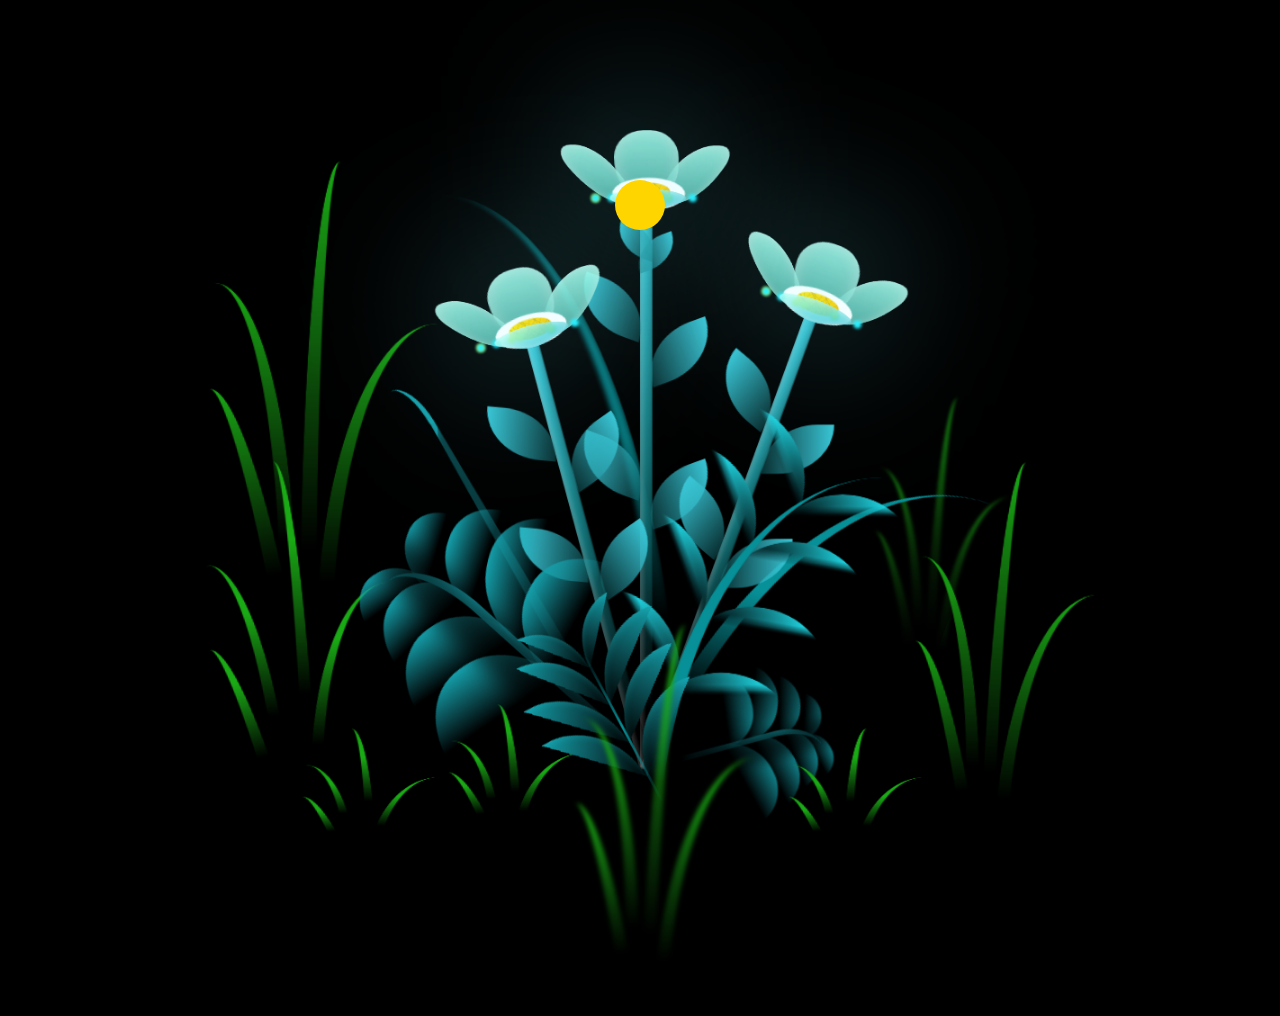
<file: flower.html>
<!DOCTYPE html>
<html lang="en">
<head>
    <meta charset="UTF-8">
    <meta http-equiv="X-UA-Compatible" content="IE=edge">
    <meta name="viewport" content="width=device-width, initial-scale=1.0">
    <link rel="stylesheet" href="style1.css">
    <title>Flowers</title>
    <link rel="icon" href="G/148 [Converted].png">
    <script src="function.js" type="text/javascript"></script><title>Flowers</title>
</head>

<body class="not-loaded">
    <div class="night"></div><div class="moon"></div><div class="flowers"><div class="flower flower--1"><div class="flower__leafs flower__leafs--1"><div class="flower__leaf flower__leaf--1"></div><div class="flower__leaf flower__leaf--2"></div><div class="flower__leaf flower__leaf--3"></div><div class="flower__leaf flower__leaf--4"></div><div class="flower__white-circle"></div><div class="flower__light flower__light--1"></div><div class="flower__light flower__light--2"></div><div class="flower__light flower__light--3"></div><div class="flower__light flower__light--4"></div><div class="flower__light flower__light--5"></div><div class="flower__light flower__light--6"></div><div class="flower__light flower__light--7"></div><div class="flower__light flower__light--8"></div></div><div class="flower__line"><div class="flower__line__leaf flower__line__leaf--1"></div><div class="flower__line__leaf flower__line__leaf--2"></div><div class="flower__line__leaf flower__line__leaf--3"></div><div class="flower__line__leaf flower__line__leaf--4"></div><div class="flower__line__leaf flower__line__leaf--5"></div><div class="flower__line__leaf flower__line__leaf--6"></div></div></div><div class="flower flower--2"><div class="flower__leafs flower__leafs--2"><div class="flower__leaf flower__leaf--1"></div><div class="flower__leaf flower__leaf--2"></div><div class="flower__leaf flower__leaf--3"></div><div class="flower__leaf flower__leaf--4"></div><div class="flower__white-circle"></div><div class="flower__light flower__light--1"></div><div class="flower__light flower__light--2"></div><div class="flower__light flower__light--3"></div><div class="flower__light flower__light--4"></div><div class="flower__light flower__light--5"></div><div class="flower__light flower__light--6"></div><div class="flower__light flower__light--7"></div><div class="flower__light flower__light--8"></div></div><div class="flower__line"><div class="flower__line__leaf flower__line__leaf--1"></div><div class="flower__line__leaf flower__line__leaf--2"></div><div class="flower__line__leaf flower__line__leaf--3"></div><div class="flower__line__leaf flower__line__leaf--4"></div></div></div><div class="flower flower--3"><div class="flower__leafs flower__leafs--3"><div class="flower__leaf flower__leaf--1"></div><div class="flower__leaf flower__leaf--2"></div><div class="flower__leaf flower__leaf--3"></div><div class="flower__leaf flower__leaf--4"></div><div class="flower__white-circle"></div><div class="flower__light flower__light--1"></div><div class="flower__light flower__light--2"></div><div class="flower__light flower__light--3"></div><div class="flower__light flower__light--4"></div><div class="flower__light flower__light--5"></div><div class="flower__light flower__light--6"></div><div class="flower__light flower__light--7"></div><div class="flower__light flower__light--8"></div></div><div class="flower__line"><div class="flower__line__leaf flower__line__leaf--1"></div><div class="flower__line__leaf flower__line__leaf--2"></div><div class="flower__line__leaf flower__line__leaf--3"></div><div class="flower__line__leaf flower__line__leaf--4"></div></div></div><div class="grow-ans"style="--d:1.2s"><div class="flower__g-long"><div class="flower__g-long__top"></div><div class="flower__g-long__bottom"></div></div></div><div class="growing-grass"><div class="flower__grass flower__grass--1"><div class="flower__grass--top"></div><div class="flower__grass--bottom"></div><div class="flower__grass__leaf flower__grass__leaf--1"></div><div class="flower__grass__leaf flower__grass__leaf--2"></div><div class="flower__grass__leaf flower__grass__leaf--3"></div><div class="flower__grass__leaf flower__grass__leaf--4"></div><div class="flower__grass__leaf flower__grass__leaf--5"></div><div class="flower__grass__leaf flower__grass__leaf--6"></div><div class="flower__grass__leaf flower__grass__leaf--7"></div><div class="flower__grass__leaf flower__grass__leaf--8"></div><div class="flower__grass__overlay"></div></div></div><div class="growing-grass"><div class="flower__grass flower__grass--2"><div class="flower__grass--top"></div><div class="flower__grass--bottom"></div><div class="flower__grass__leaf flower__grass__leaf--1"></div><div class="flower__grass__leaf flower__grass__leaf--2"></div><div class="flower__grass__leaf flower__grass__leaf--3"></div><div class="flower__grass__leaf flower__grass__leaf--4"></div><div class="flower__grass__leaf flower__grass__leaf--5"></div><div class="flower__grass__leaf flower__grass__leaf--6"></div><div class="flower__grass__leaf flower__grass__leaf--7"></div><div class="flower__grass__leaf flower__grass__leaf--8"></div><div class="flower__grass__overlay"></div></div></div><div class="grow-ans"style="--d:2.4s"><div class="flower__g-right flower__g-right--1"><div class="leaf"></div></div></div><div class="grow-ans"style="--d:2.8s"><div class="flower__g-right flower__g-right--2"><div class="leaf"></div></div></div><div class="grow-ans"style="--d:2.8s"><div class="flower__g-front"><div class="flower__g-front__leaf-wrapper flower__g-front__leaf-wrapper--1"><div class="flower__g-front__leaf"></div></div><div class="flower__g-front__leaf-wrapper flower__g-front__leaf-wrapper--2"><div class="flower__g-front__leaf"></div></div><div class="flower__g-front__leaf-wrapper flower__g-front__leaf-wrapper--3"><div class="flower__g-front__leaf"></div></div><div class="flower__g-front__leaf-wrapper flower__g-front__leaf-wrapper--4"><div class="flower__g-front__leaf"></div></div><div class="flower__g-front__leaf-wrapper flower__g-front__leaf-wrapper--5"><div class="flower__g-front__leaf"></div></div><div class="flower__g-front__leaf-wrapper flower__g-front__leaf-wrapper--6"><div class="flower__g-front__leaf"></div></div><div class="flower__g-front__leaf-wrapper flower__g-front__leaf-wrapper--7"><div class="flower__g-front__leaf"></div></div><div class="flower__g-front__leaf-wrapper flower__g-front__leaf-wrapper--8"><div class="flower__g-front__leaf"></div></div><div class="flower__g-front__line"></div></div></div><div class="grow-ans"style="--d:3.2s"><div class="flower__g-fr"><div class="leaf"></div><div class="flower__g-fr__leaf flower__g-fr__leaf--1"></div><div class="flower__g-fr__leaf flower__g-fr__leaf--2"></div><div class="flower__g-fr__leaf flower__g-fr__leaf--3"></div><div class="flower__g-fr__leaf flower__g-fr__leaf--4"></div><div class="flower__g-fr__leaf flower__g-fr__leaf--5"></div><div class="flower__g-fr__leaf flower__g-fr__leaf--6"></div><div class="flower__g-fr__leaf flower__g-fr__leaf--7"></div><div class="flower__g-fr__leaf flower__g-fr__leaf--8"></div></div></div><div class="long-g long-g--0"><div class="grow-ans"style="--d:3s"><div class="leaf leaf--0"></div></div><div class="grow-ans"style="--d:2.2s"><div class="leaf leaf--1"></div></div><div class="grow-ans"style="--d:3.4s"><div class="leaf leaf--2"></div></div><div class="grow-ans"style="--d:3.6s"><div class="leaf leaf--3"></div></div></div><div class="long-g long-g--1"><div class="grow-ans"style="--d:3.6s"><div class="leaf leaf--0"></div></div><div class="grow-ans"style="--d:3.8s"><div class="leaf leaf--1"></div></div><div class="grow-ans"style="--d:4s"><div class="leaf leaf--2"></div></div><div class="grow-ans"style="--d:4.2s"><div class="leaf leaf--3"></div></div></div><div class="long-g long-g--2"><div class="grow-ans"style="--d:4s"><div class="leaf leaf--0"></div></div><div class="grow-ans"style="--d:4.2s"><div class="leaf leaf--1"></div></div><div class="grow-ans"style="--d:4.4s"><div class="leaf leaf--2"></div></div><div class="grow-ans"style="--d:4.6s"><div class="leaf leaf--3"></div></div></div><div class="long-g long-g--3"><div class="grow-ans"style="--d:4s"><div class="leaf leaf--0"></div></div><div class="grow-ans"style="--d:4.2s"><div class="leaf leaf--1"></div></div><div class="grow-ans"style="--d:3s"><div class="leaf leaf--2"></div></div><div class="grow-ans"style="--d:3.6s"><div class="leaf leaf--3"></div></div></div><div class="long-g long-g--4"><div class="grow-ans"style="--d:4s"><div class="leaf leaf--0"></div></div><div class="grow-ans"style="--d:4.2s"><div class="leaf leaf--1"></div></div><div class="grow-ans"style="--d:3s"><div class="leaf leaf--2"></div></div><div class="grow-ans"style="--d:3.6s"><div class="leaf leaf--3"></div></div></div><div class="long-g long-g--5"><div class="grow-ans"style="--d:4s"><div class="leaf leaf--0"></div></div><div class="grow-ans"style="--d:4.2s"><div class="leaf leaf--1"></div></div><div class="grow-ans"style="--d:3s"><div class="leaf leaf--2"></div></div><div class="grow-ans"style="--d:3.6s"><div class="leaf leaf--3"></div></div></div><div class="long-g long-g--6"><div class="grow-ans"style="--d:4.2s"><div class="leaf leaf--0"></div></div><div class="grow-ans"style="--d:4.4s"><div class="leaf leaf--1"></div></div><div class="grow-ans"style="--d:4.6s"><div class="leaf leaf--2"></div></div><div class="grow-ans"style="--d:4.8s"><div class="leaf leaf--3"></div></div></div><div class="long-g long-g--7"><div class="grow-ans"style="--d:3s"><div class="leaf leaf--0"></div></div><div class="grow-ans"style="--d:3.2s"><div class="leaf leaf--1"></div></div><div class="grow-ans"style="--d:3.5s"><div class="leaf leaf--2"></div></div><div class="grow-ans"style="--d:3.6s"><div class="leaf leaf--3"></div></div></div></div>
</body>
</html>
</file>
<file: style1.css>
*,::after,::before{padding:0;margin:0;box-sizing:border-box}:root{--dark-color:#000}body{display:flex;align-items:flex-end;justify-content:center;min-height:100vh;background-color:var(--dark-color);overflow:hidden;perspective:1000px;padding:50px 0}.night{position:fixed;left:50%;top:0;transform:translateX(-50%);width:100%;height:100%;filter:blur(.1vmin)}.flowers{position:relative;transform:scale(.9)}.flower{position:absolute;bottom:10vmin;transform-origin:bottom center;z-index:10;--fl-speed:0.8s}.flower--1{animation:4s linear infinite moving-flower-1}.flower--1 .flower__line{height:70vmin;animation-delay:.3s}.flower--1 .flower__line__leaf--1{animation:blooming-leaf-right var(--fl-speed) 1.6s backwards}.flower--1 .flower__line__leaf--2{animation:blooming-leaf-right var(--fl-speed) 1.4s backwards}.flower--1 .flower__line__leaf--3{animation:blooming-leaf-left var(--fl-speed) 1.2s backwards}.flower--1 .flower__line__leaf--4{animation:blooming-leaf-left var(--fl-speed) 1s backwards}.flower--1 .flower__line__leaf--5{animation:blooming-leaf-right var(--fl-speed) 1.8s backwards}.flower--1 .flower__line__leaf--6{animation:blooming-leaf-left var(--fl-speed) 2s backwards}.flower--2{left:50%;transform:rotate(20deg);animation:4s linear infinite moving-flower-2}.flower--2 .flower__line{height:60vmin;animation-delay:.6s}.flower--2 .flower__line__leaf--1{animation:blooming-leaf-right var(--fl-speed) 1.9s backwards}.flower--2 .flower__line__leaf--2{animation:blooming-leaf-right var(--fl-speed) 1.7s backwards}.flower--2 .flower__line__leaf--3{animation:blooming-leaf-left var(--fl-speed) 1.5s backwards}.flower--2 .flower__line__leaf--4{animation:blooming-leaf-left var(--fl-speed) 1.3s backwards}.flower--3{left:50%;transform:rotate(-15deg);animation:4s linear infinite moving-flower-3}.flower--3 .flower__line{animation-delay:.9s}.flower--3 .flower__line__leaf--1{animation:blooming-leaf-right var(--fl-speed) 2.5s backwards}.flower--3 .flower__line__leaf--2{animation:blooming-leaf-right var(--fl-speed) 2.3s backwards}.flower--3 .flower__line__leaf--3{animation:blooming-leaf-left var(--fl-speed) 2.1s backwards}.flower--3 .flower__line__leaf--4{animation:blooming-leaf-left var(--fl-speed) 1.9s backwards}.flower__leafs{position:relative;animation:2s backwards blooming-flower}.flower__leafs--1{animation-delay:1.1s}.flower__leafs--2{animation-delay:1.4s}.flower__leafs--3{animation-delay:1.7s}.flower__leafs::after{content:"";position:absolute;left:0;top:0;transform:translate(-50%,-100%);width:8vmin;height:8vmin;background-color:#6bf0ff;filter:blur(10vmin)}.flower__leaf{position:absolute;bottom:0;left:50%;width:8vmin;height:11vmin;border-radius:51% 49% 47% 53%/44% 45% 55% 69%;background-color:#a7ffee;background-image:linear-gradient(to top,#54b8aa,#a7ffee);transform-origin:bottom center;opacity:.9;box-shadow:inset 0 0 2vmin rgba(255,255,255,.5)}.flower__leaf--1{transform:translate(-10%,1%) rotateY(40deg) rotateX(-50deg)}.flower__leaf--2{transform:translate(-50%,-4%) rotateX(40deg)}.flower__leaf--3{transform:translate(-90%,0) rotateY(45deg) rotateX(50deg)}.flower__leaf--4{width:8vmin;height:8vmin;transform-origin:bottom left;border-radius:4vmin 10vmin 4vmin 4vmin;transform:translate(0,18%) rotateX(70deg) rotate(-43deg);background-image:linear-gradient(to top,#39c6d6,#a7ffee);z-index:1;opacity:.8}.flower__white-circle{position:absolute;left:-3.5vmin;top:-3vmin;width:9vmin;height:4vmin;border-radius:50%;background-color:#fff}.flower__white-circle::after{content:"";position:absolute;left:50%;top:45%;transform:translate(-50%,-50%);width:60%;height:60%;border-radius:inherit;background-image:repeating-linear-gradient(300deg,rgba(0,0,0,.03) 0,rgba(0,0,0,.03) 1px,transparent 1px,transparent 12px),repeating-linear-gradient(45deg,rgba(0,0,0,.03) 0,rgba(0,0,0,.03) 1px,transparent 1px,transparent 12px),repeating-linear-gradient(67.5deg,rgba(0,0,0,.03) 0,rgba(0,0,0,.03) 1px,transparent 1px,transparent 12px),repeating-linear-gradient(135deg,rgba(0,0,0,.03) 0,rgba(0,0,0,.03) 1px,transparent 1px,transparent 12px),repeating-linear-gradient(45deg,rgba(0,0,0,.03) 0,rgba(0,0,0,.03) 1px,transparent 1px,transparent 12px),repeating-linear-gradient(112.5deg,rgba(0,0,0,.03) 0,rgba(0,0,0,.03) 1px,transparent 1px,transparent 12px),repeating-linear-gradient(112.5deg,rgba(0,0,0,.03) 0,rgba(0,0,0,.03) 1px,transparent 1px,transparent 12px),repeating-linear-gradient(45deg,rgba(0,0,0,.03) 0,rgba(0,0,0,.03) 1px,transparent 1px,transparent 12px),repeating-linear-gradient(22.5deg,rgba(0,0,0,.03) 0,rgba(0,0,0,.03) 1px,transparent 1px,transparent 12px),repeating-linear-gradient(45deg,rgba(0,0,0,.03) 0,rgba(0,0,0,.03) 1px,transparent 1px,transparent 12px),repeating-linear-gradient(22.5deg,rgba(0,0,0,.03) 0,rgba(0,0,0,.03) 1px,transparent 1px,transparent 12px),repeating-linear-gradient(135deg,rgba(0,0,0,.03) 0,rgba(0,0,0,.03) 1px,transparent 1px,transparent 12px),repeating-linear-gradient(157.5deg,rgba(0,0,0,.03) 0,rgba(0,0,0,.03) 1px,transparent 1px,transparent 12px),repeating-linear-gradient(67.5deg,rgba(0,0,0,.03) 0,rgba(0,0,0,.03) 1px,transparent 1px,transparent 12px),repeating-linear-gradient(67.5deg,rgba(0,0,0,.03) 0,rgba(0,0,0,.03) 1px,transparent 1px,transparent 12px),linear-gradient(90deg,#ffeb12,#ffce00)}.flower__line{height:55vmin;width:1.5vmin;background-image:linear-gradient(to left,rgba(0,0,0,.2),transparent,rgba(255,255,255,.2)),linear-gradient(to top,transparent 10%,#14757a,#39c6d6);box-shadow:inset 0 0 2px rgba(0,0,0,.5);animation:4s backwards grow-flower-tree}.flower__line__leaf{--w:7vmin;--h:calc(var(--w) + 2vmin);position:absolute;top:20%;left:90%;width:var(--w);height:var(--h);border-top-right-radius:var(--h);border-bottom-left-radius:var(--h);background-image:linear-gradient(to top,rgba(20,117,122,.4),#39c6d6)}.flower__line__leaf--1{transform:rotate(70deg) rotateY(30deg)}.flower__line__leaf--2{top:45%;transform:rotate(70deg) rotateY(30deg)}.flower__line__leaf--3,.flower__line__leaf--4,.flower__line__leaf--6{border-top-right-radius:0;border-bottom-left-radius:0;border-top-left-radius:var(--h);border-bottom-right-radius:var(--h);left:-460%;top:12%;transform:rotate(-70deg) rotateY(30deg)}.flower__line__leaf--4{top:40%}.flower__line__leaf--5{top:0;transform-origin:left;transform:rotate(70deg) rotateY(30deg) scale(.6)}.flower__line__leaf--6{top:-2%;left:-450%;transform-origin:right;transform:rotate(-70deg) rotateY(30deg) scale(.6)}.flower__light{position:absolute;bottom:0;width:1vmin;height:1vmin;background-color:#fffb00;border-radius:50%;filter:blur(.2vmin);animation:4s linear infinite backwards light-ans}.flower__light:nth-child(odd){background-color:#23f0ff}.flower__light--1{left:-2vmin;animation-delay:1s}.flower__light--2{left:3vmin;animation-delay:.5s}.flower__light--3{left:-6vmin;animation-delay:.3s}.flower__light--4{left:6vmin;animation-delay:.9s}.flower__light--5{left:-1vmin;animation-delay:1.5s}.flower__light--6{left:-4vmin;animation-delay:3s}.flower__light--7{left:3vmin;animation-delay:2s}.flower__light--8{left:-6vmin;animation-delay:3.5s}.flower__grass{--c:#159faa;--line-w:1.5vmin;position:absolute;bottom:12vmin;left:-7vmin;display:flex;flex-direction:column;align-items:flex-end;z-index:20;transform-origin:bottom center;transform:rotate(-48deg) rotateY(40deg)}.flower__grass--1{animation:2s linear infinite moving-grass}.flower__grass--2{left:2vmin;bottom:10vmin;transform:scale(.5) rotate(75deg) rotateX(10deg) rotateY(-200deg);opacity:.8;z-index:0;animation:1.5s linear infinite moving-grass--2}.flower__grass--top{width:7vmin;height:10vmin;border-top-right-radius:100%;border-right:var(--line-w) solid var(--c);transform-origin:bottom center;transform:rotate(-2deg)}.flower__grass--bottom{margin-top:-2px;width:var(--line-w);height:25vmin;background-image:linear-gradient(to top,transparent,var(--c))}.flower__grass__leaf{--size:10vmin;position:absolute;width:calc(var(--size) * 2.1);height:var(--size);border-top-left-radius:var(--size);border-top-right-radius:var(--size);background-image:linear-gradient(to top,transparent,transparent 30%,var(--c));z-index:100}.flower__grass__leaf--1{top:-6%;left:30%;--size:6vmin;transform:rotate(-20deg);animation:2s 2.6s backwards growing-grass-ans--1}@keyframes growing-grass-ans--1{0%{transform-origin:bottom left;transform:rotate(-20deg) scale(0)}}.flower__grass__leaf--2{top:-5%;left:-110%;--size:6vmin;transform:rotate(10deg);animation:2s linear 2.4s backwards growing-grass-ans--2}@keyframes growing-grass-ans--2{0%{transform-origin:bottom right;transform:rotate(10deg) scale(0)}}.flower__grass__leaf--3{top:5%;left:60%;--size:8vmin;transform:rotate(-18deg) rotateX(-20deg);animation:2s linear 2.2s backwards growing-grass-ans--3}@keyframes growing-grass-ans--3{0%{transform-origin:bottom left;transform:rotate(-18deg) rotateX(-20deg) scale(0)}}.flower__grass__leaf--4{top:6%;left:-135%;--size:8vmin;transform:rotate(2deg);animation:2s linear 2s backwards growing-grass-ans--4}@keyframes growing-grass-ans--4{0%{transform-origin:bottom right;transform:rotate(2deg) scale(0)}}.flower__grass__leaf--5{top:20%;left:60%;--size:10vmin;transform:rotate(-24deg) rotateX(-20deg);animation:2s linear 1.8s backwards growing-grass-ans--5}@keyframes growing-grass-ans--5{0%{transform-origin:bottom left;transform:rotate(-24deg) rotateX(-20deg) scale(0)}}.flower__grass__leaf--6{top:22%;left:-180%;--size:10vmin;transform:rotate(10deg);animation:2s linear 1.6s backwards growing-grass-ans--6}@keyframes growing-grass-ans--6{0%{transform-origin:bottom right;transform:rotate(10deg) scale(0)}}.flower__grass__leaf--7{top:39%;left:70%;--size:10vmin;transform:rotate(-10deg);animation:2s linear 1.4s backwards growing-grass-ans--7}@keyframes growing-grass-ans--7{0%{transform-origin:bottom left;transform:rotate(-10deg) scale(0)}}.flower__grass__leaf--8{top:40%;left:-215%;--size:11vmin;transform:rotate(10deg);animation:2s linear 1.2s backwards growing-grass-ans--8}@keyframes growing-grass-ans--8{0%{transform-origin:bottom right;transform:rotate(10deg) scale(0)}}.flower__grass__overlay{position:absolute;top:-10%;right:0;width:100%;height:100%;background-color:rgba(0,0,0,.6);filter:blur(1.5vmin);z-index:100}.flower__g-long{--w:2vmin;--h:6vmin;--c:#159faa;position:absolute;bottom:10vmin;left:-3vmin;transform-origin:bottom center;transform:rotate(-30deg) rotateY(-20deg);display:flex;flex-direction:column;align-items:flex-end;animation:3s linear infinite flower-g-long-ans}@keyframes flower-g-long-ans{0%,100%{transform:rotate(-30deg) rotateY(-20deg)}50%{transform:rotate(-32deg) rotateY(-20deg)}}.flower__g-long__top{top:calc(var(--h) * -1);width:calc(var(--w) + 1vmin);height:var(--h);border-top-right-radius:100%;border-right:.7vmin solid var(--c);transform:translate(-.7vmin,1vmin)}.flower__g-long__bottom{width:var(--w);height:50vmin;transform-origin:bottom center;background-image:linear-gradient(to top,transparent 30%,var(--c));box-shadow:inset 0 0 2px rgba(0,0,0,.5);clip-path:polygon(35% 0,65% 1%,100% 100%,0 100%)}.flower__g-right{position:absolute;bottom:6vmin;left:-2vmin;transform-origin:bottom left;transform:rotate(20deg)}.flower__g-right .leaf{width:30vmin;height:50vmin;border-top-left-radius:100%;border-left:2vmin solid #079097;background-image:linear-gradient(to bottom,transparent,var(--dark-color) 60%);-webkit-mask-image:linear-gradient(to top,transparent 30%,#079097 60%)}.flower__g-right--1{animation:2.5s linear infinite flower-g-right-ans}.flower__g-right--2{left:5vmin;transform:rotateY(-180deg);animation:3s linear infinite flower-g-right-ans--2}.flower__g-right--2 .leaf{height:75vmin;filter:blur(.3vmin);opacity:.8}@keyframes flower-g-right-ans{0%,100%{transform:rotate(20deg)}50%{transform:rotate(24deg) rotateX(-20deg)}}@keyframes flower-g-right-ans--2{0%,100%{transform:rotateY(-180deg) rotate(0) rotateX(-20deg)}50%{transform:rotateY(-180deg) rotate(6deg) rotateX(-20deg)}}.flower__g-front{position:absolute;bottom:6vmin;left:2.5vmin;z-index:100;transform-origin:bottom center;transform:rotate(-28deg) rotateY(30deg) scale(1.04);animation:2s linear infinite flower__g-front-ans}@keyframes flower__g-front-ans{0%,100%{transform:rotate(-28deg) rotateY(30deg) scale(1.04)}50%{transform:rotate(-35deg) rotateY(40deg) scale(1.04)}}.flower__g-front__line{width:.3vmin;height:20vmin;background-image:linear-gradient(to top,transparent,#079097,transparent 100%);position:relative}.flower__g-front__leaf-wrapper{position:absolute;top:0;left:0;transform-origin:bottom left;transform:rotate(10deg)}.flower__g-front__leaf-wrapper:nth-child(even){left:0;transform:rotateY(-180deg) rotate(5deg);animation:1s ease-in backwards flower__g-front__leaf-left-ans}.flower__g-front__leaf-wrapper:nth-child(odd){animation:1s ease-in backwards flower__g-front__leaf-ans}.flower__g-front__leaf-wrapper--1{top:-8vmin;transform:scale(.7);animation:1s ease-in 5.5s backwards flower__g-front__leaf-ans!important}.flower__g-front__leaf-wrapper--2{top:-8vmin;transform:rotateY(-180deg) scale(.7)!important;animation:1s ease-in 4.6s backwards flower__g-front__leaf-left-ans-2!important}.flower__g-front__leaf-wrapper--3{top:-3vmin;animation:1s ease-in 4.6s backwards flower__g-front__leaf-ans}.flower__g-front__leaf-wrapper--4{top:-3vmin;transform:rotateY(-180deg) scale(.9)!important;animation:1s ease-in 4.6s backwards flower__g-front__leaf-left-ans-2!important}@keyframes flower__g-front__leaf-left-ans-2{0%{transform:rotateY(-180deg) scale(0)}}.flower__g-front__leaf-wrapper--5,.flower__g-front__leaf-wrapper--6{top:2vmin}.flower__g-front__leaf-wrapper--7,.flower__g-front__leaf-wrapper--8{top:6.5vmin}.flower__g-front__leaf-wrapper--2{animation-delay:5.2s!important}.flower__g-front__leaf-wrapper--3{animation-delay:4.9s!important}.flower__g-front__leaf-wrapper--5{animation-delay:4.3s!important}.flower__g-front__leaf-wrapper--6{animation-delay:4.1s!important}.flower__g-front__leaf-wrapper--7{animation-delay:3.8s!important}.flower__g-front__leaf-wrapper--8{animation-delay:3.5s!important}@keyframes flower__g-front__leaf-ans{0%{transform:rotate(10deg) scale(0)}}@keyframes flower__g-front__leaf-left-ans{0%{transform:rotateY(-180deg) rotate(5deg) scale(0)}}.flower__g-front__leaf{width:10vmin;height:10vmin;border-radius:100% 0 0 100%/100% 100% 0 0;box-shadow:inset 0 2px 1vmin hsla(184,97%,58%,.2);background-image:linear-gradient(to bottom left,transparent,var(--dark-color)),linear-gradient(to bottom right,#159faa 50%,transparent 50%,transparent);-webkit-mask-image:linear-gradient(to bottom right,#159faa 50%,transparent 50%,transparent);mask-image:linear-gradient(to bottom right,#159faa 50%,transparent 50%,transparent)}.flower__g-fr{position:absolute;bottom:-4vmin;left:vmin;transform-origin:bottom left;z-index:10;animation:2s linear infinite flower__g-fr-ans}@keyframes flower__g-fr-ans{0%,100%{transform:rotate(2deg)}50%{transform:rotate(4deg)}}.flower__g-fr .leaf{width:30vmin;height:50vmin;border-top-left-radius:100%;border-left:2vmin solid #079097;-webkit-mask-image:linear-gradient(to top,transparent 25%,#079097 50%);position:relative;z-index:1}.flower__g-fr__leaf{position:absolute;top:0;left:0;width:10vmin;height:10vmin;border-radius:100% 0 0 100%/100% 100% 0 0;box-shadow:inset 0 2px 1vmin hsla(184,97%,58%,.2);background-image:linear-gradient(to bottom left,transparent,var(--dark-color) 98%),linear-gradient(to bottom right,#23f0ff 45%,transparent 50%,transparent);-webkit-mask-image:linear-gradient(135deg,#159faa 40%,transparent 50%,transparent)}.flower__g-fr__leaf--1{left:20vmin;transform:rotate(45deg);animation:.5s linear 5.2s backwards flower__g-fr-leaft-ans-1}@keyframes flower__g-fr-leaft-ans-1{0%{transform-origin:left;transform:rotate(45deg) scale(0)}}.flower__g-fr__leaf--2{left:12vmin;top:-7vmin;transform:rotate(25deg) rotateY(-180deg);animation:.5s linear 5s backwards flower__g-fr-leaft-ans-6}.flower__g-fr__leaf--3{left:15vmin;top:6vmin;transform:rotate(55deg);animation:.5s linear 4.8s backwards flower__g-fr-leaft-ans-5}.flower__g-fr__leaf--4{left:6vmin;top:-2vmin;transform:rotate(25deg) rotateY(-180deg);animation:.5s linear 4.6s backwards flower__g-fr-leaft-ans-6}.flower__g-fr__leaf--5{left:10vmin;top:14vmin;transform:rotate(55deg);animation:.5s linear 4.4s backwards flower__g-fr-leaft-ans-5}@keyframes flower__g-fr-leaft-ans-5{0%{transform-origin:left;transform:rotate(55deg) scale(0)}}.flower__g-fr__leaf--6{left:0;top:6vmin;transform:rotate(25deg) rotateY(-180deg);animation:.5s linear 4.2s backwards flower__g-fr-leaft-ans-6}@keyframes flower__g-fr-leaft-ans-6{0%{transform-origin:right;transform:rotate(25deg) rotateY(-180deg) scale(0)}}.flower__g-fr__leaf--7{left:5vmin;top:22vmin;transform:rotate(45deg);animation:.5s linear 4s backwards flower__g-fr-leaft-ans-7}@keyframes flower__g-fr-leaft-ans-7{0%{transform-origin:left;transform:rotate(45deg) scale(0)}}.flower__g-fr__leaf--8{left:-4vmin;top:15vmin;transform:rotate(15deg) rotateY(-180deg);animation:.5s linear 3.8s backwards flower__g-fr-leaft-ans-8}@keyframes flower__g-fr-leaft-ans-8{0%{transform-origin:right;transform:rotate(15deg) rotateY(-180deg) scale(0)}}.long-g{position:absolute;bottom:25vmin;left:-42vmin;transform-origin:bottom left}.long-g--1{bottom:0;transform:scale(.8) rotate(-5deg)}.long-g--1 .leaf{-webkit-mask-image:linear-gradient(to top,transparent 40%,#079097 80%)!important}.long-g--1 .leaf--1{--w:5vmin;--h:60vmin;left:-2vmin;transform:rotate(3deg) rotateY(-180deg)}.long-g--2,.long-g--3{bottom:-3vmin;left:-35vmin;transform-origin:center;transform:scale(.6) rotateX(60deg)}.long-g--2 .leaf,.long-g--3 .leaf{-webkit-mask-image:linear-gradient(to top,transparent 50%,#079097 80%)!important}.long-g--2 .leaf--1,.long-g--3 .leaf--1{left:-1vmin;transform:rotateY(-180deg)}.long-g--3{left:-17vmin;bottom:0}.long-g--3 .leaf{-webkit-mask-image:linear-gradient(to top,transparent 40%,#079097 80%)!important}.long-g--4{left:25vmin;bottom:-3vmin;transform-origin:center;transform:scale(.6) rotateX(60deg)}.long-g--4 .leaf{-webkit-mask-image:linear-gradient(to top,transparent 50%,#079097 80%)!important}.long-g--5{left:42vmin;bottom:0;transform:scale(.8) rotate(2deg)}.long-g--6{left:0;bottom:-20vmin;z-index:100;filter:blur(.3vmin);transform:scale(.8) rotate(2deg)}.long-g--7{left:35vmin;bottom:20vmin;z-index:-1;filter:blur(.3vmin);transform:scale(.6) rotate(2deg);opacity:.7}.long-g .leaf{--w:15vmin;--h:40vmin;--c:#1aaa15;position:absolute;bottom:0;width:var(--w);height:var(--h);border-top-left-radius:100%;border-left:2vmin solid var(--c);-webkit-mask-image:linear-gradient(to top,transparent 20%,var(--dark-color));transform-origin:bottom center}.long-g .leaf--0{left:2vmin;animation:4s linear infinite leaf-ans-1}.long-g .leaf--1{--w:5vmin;--h:60vmin;animation:4s linear infinite leaf-ans-1}.long-g .leaf--2{--w:10vmin;--h:40vmin;left:-.5vmin;bottom:5vmin;transform-origin:bottom left;transform:rotateY(-180deg);animation:3s linear infinite leaf-ans-2}.long-g .leaf--3{--w:5vmin;--h:30vmin;left:-1vmin;bottom:3.2vmin;transform-origin:bottom left;transform:rotate(-10deg) rotateY(-180deg);animation:3s linear infinite leaf-ans-3}@keyframes leaf-ans-1{0%,100%{transform:rotate(-5deg) scale(1)}50%{transform:rotate(5deg) scale(1.1)}}@keyframes leaf-ans-2{0%,100%{transform:rotateY(-180deg) rotate(5deg)}50%{transform:rotateY(-180deg) rotate(0) scale(1.1)}}@keyframes leaf-ans-3{0%,100%{transform:rotate(-10deg) rotateY(-180deg)}50%{transform:rotate(-20deg) rotateY(-180deg)}}.grow-ans{animation:grow-ans 2s var(--d) backwards}@keyframes grow-ans{0%{transform:scale(0);opacity:0}}@keyframes light-ans{0%{opacity:0;transform:translateY(0)}25%{opacity:1;transform:translateY(-5vmin) translateX(-2vmin)}50%{opacity:1;transform:translateY(-15vmin) translateX(2vmin);filter:blur(.2vmin)}75%{transform:translateY(-20vmin) translateX(-2vmin);filter:blur(.2vmin)}100%{transform:translateY(-30vmin);opacity:0;filter:blur(1vmin)}}@keyframes moving-flower-1{0%,100%{transform:rotate(2deg)}50%{transform:rotate(-2deg)}}@keyframes moving-flower-2{0%,100%{transform:rotate(18deg)}50%{transform:rotate(14deg)}}@keyframes moving-flower-3{0%,100%{transform:rotate(-18deg)}50%{transform:rotate(-20deg) rotateY(-10deg)}}@keyframes blooming-leaf-right{0%{transform-origin:left;transform:rotate(70deg) rotateY(30deg) scale(0)}}@keyframes blooming-leaf-left{0%{transform-origin:right;transform:rotate(-70deg) rotateY(30deg) scale(0)}}@keyframes grow-flower-tree{0%{height:0;border-radius:1vmin}}@keyframes blooming-flower{0%{transform:scale(0)}}@keyframes moving-grass{0%,100%{transform:rotate(-48deg) rotateY(40deg)}50%{transform:rotate(-50deg) rotateY(40deg)}}@keyframes moving-grass--2{0%,100%{transform:scale(.5) rotate(75deg) rotateX(10deg) rotateY(-200deg)}50%{transform:scale(.5) rotate(79deg) rotateX(10deg) rotateY(-200deg)}}.growing-grass{animation:1s 2s backwards growing-grass-ans}@keyframes growing-grass-ans{0%{transform:scale(0)}}.not-loaded *{animation-play-state:paused!important}.moon{width:50px;height:50px;background-color:#ffd500;position:absolute;z-index:9;border-radius:50%;top:20%;animation:3s forwards mymove}@keyframes mymove{from{left:0}to{left:60%}}
</file>
